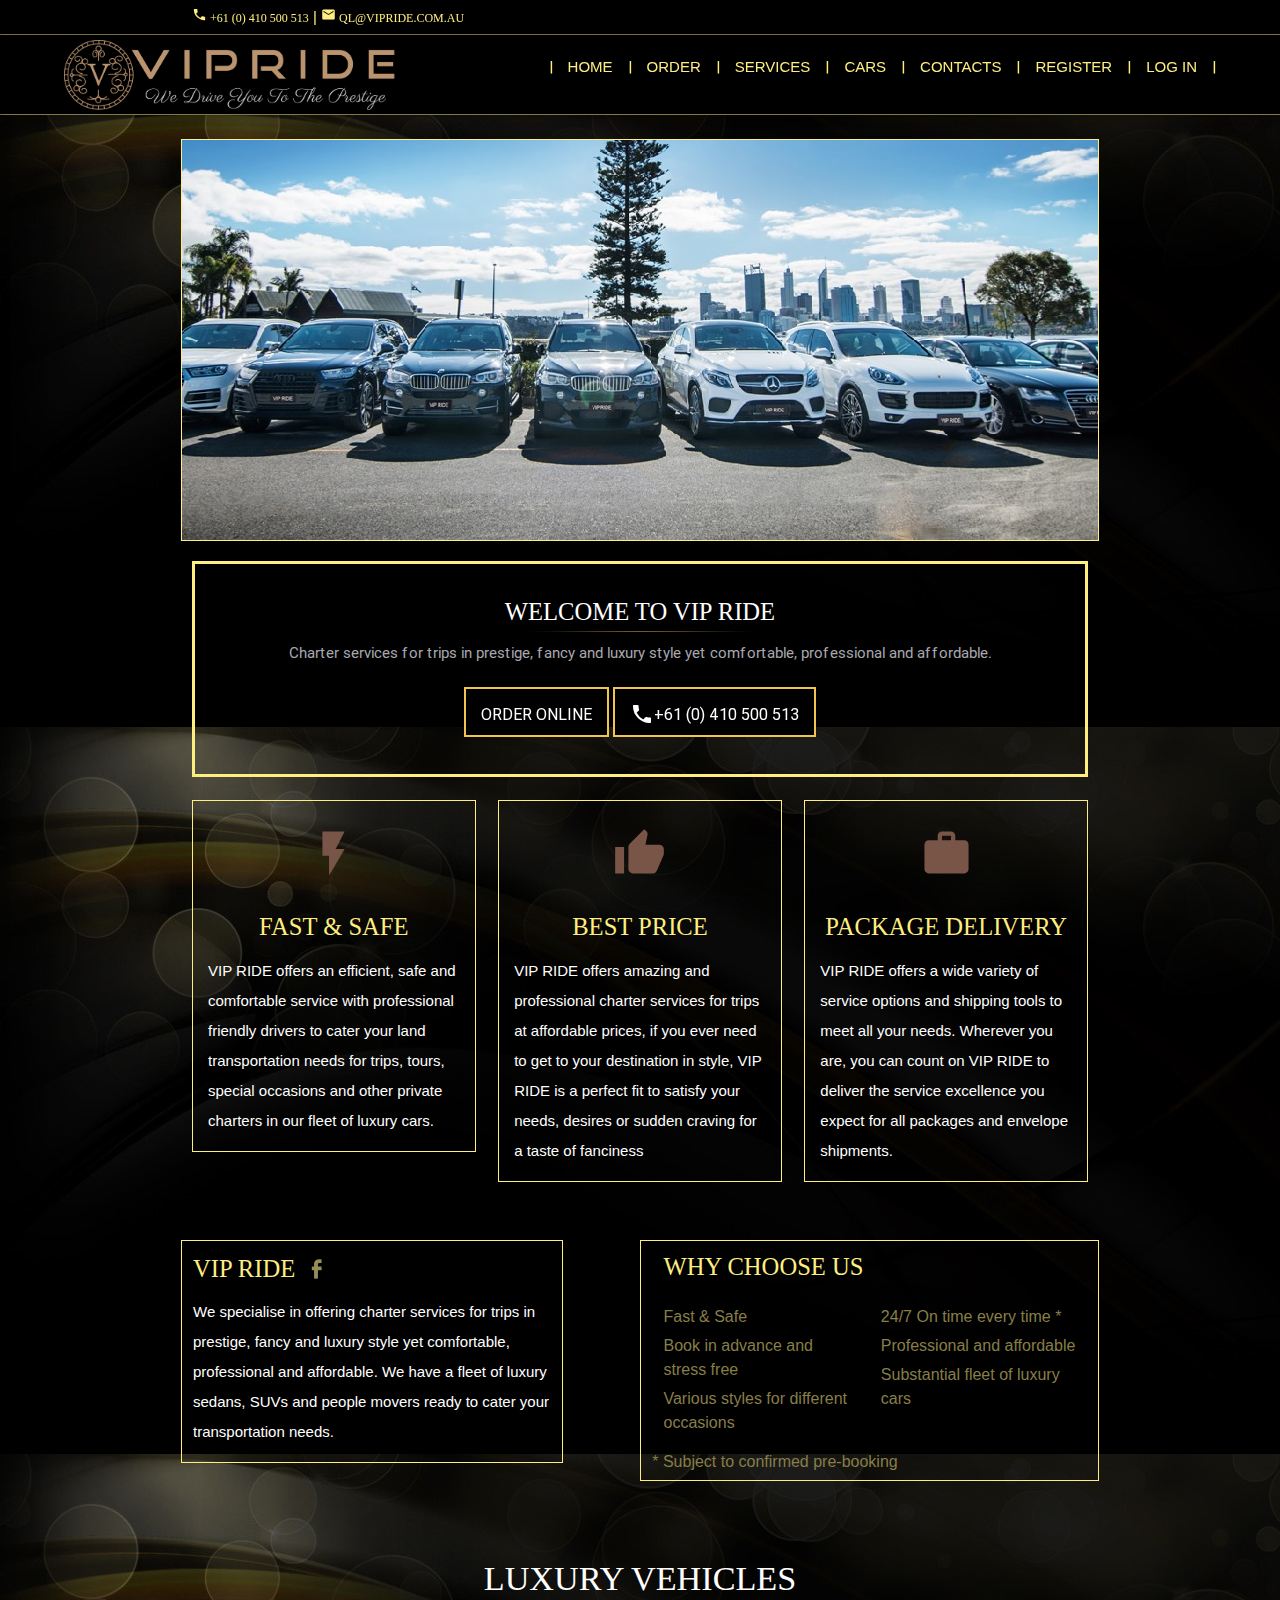
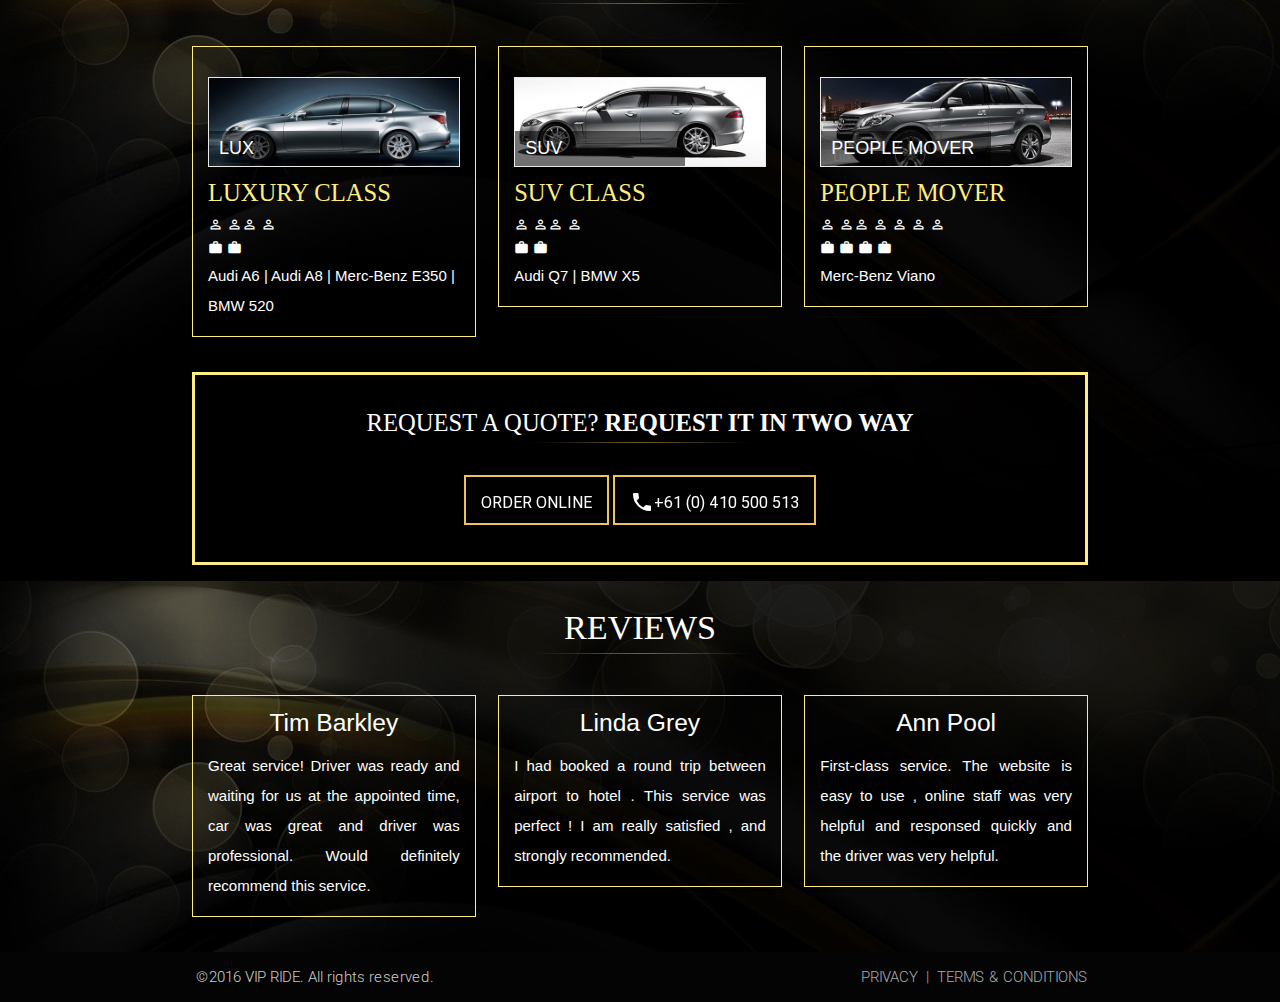
<file: index.html>
<!DOCTYPE html>
<html lang="en">
    <head>
        <meta http-equiv="Content-Type" content="text/html; charset=UTF-8"/>
        <meta name="viewport" content="width=device-width, initial-scale=1, maximum-scale=1.0, user-scalable=no"/>
        <title>VIP RIDE</title>

        <!-- CSS  -->
        <link href="https://fonts.googleapis.com/icon?family=Material+Icons" rel="stylesheet">
        <link href="css/materialize.css" type="text/css" rel="stylesheet" media="screen,projection"/>
        <link href="css/style.css" type="text/css" rel="stylesheet" media="screen,projection"/>
        <link href="css/backTop.css" rel="stylesheet">
        <script type="text/javascript" src="https://code.jquery.com/jquery-2.1.1.min.js"></script>
        <script type="text/javascript" src="js/materialize.min.js"></script>
        <script type="text/javascript" src="js/jquery.backTop.js"></script>
        <script type="text/javascript" src="js/cookie.js"></script>
        <script type="text/javascript" src="js/menu.js"></script>
        <script>

            $(document).ready(function() {
                loadMenu();
                $('.slider').slider({full_width: true, height: 400, indicators: false});
                $('#backTop').backTop({
                    // the scroll position in px from the top
                    'position': 400,
                    // scroll animation speed
                    'speed': 3000,
                    // red, white, black or green
                    'color': 'black',
                });
                $('.materialboxed').materialbox();
            });



        </script>  
    </head>
    <body class="backgroundSet">

        <div class="navbar-fixed " style="height:35px">
            <nav class="black goldTextLink "  role="navigation" style="line-height: 15px;height:35px">
                <div class="nav-wrapper container">
                    <a href="tel:+61410500513" class="goldFont fontSizeTopBar" > <i class="material-icons" style="display:inline;font-size: 1rem;line-height: 30px;">call</i> +61 (0) 410 500 513</a> |
                    <a class="goldFont text-lighten-4 fontSizeTopBar"  href="mailto:QL@VIPRIDE.com.au"><i class="material-icons" style="display:inline;font-size: 1rem;line-height: 30px;">email</i> QL@VIPRIDE.com.au</a>
                </div>
            </nav>
        </div>

        <div class="navbar-fixed" id="menu">

            <nav class="menuStyle" role="navigation">
                <div class="nav-wrapper container " style="width:90%" >
                    <a id="logo-container" href="index.html" class="brand-logo logoLink" ><img src="images/vipridelogo.png" alt="VIP RIDE"class="logoStyle" ></a>

                    <ul class="right hide-on-med-and-down menuText">
                        <li>|<a href="index.html">HOME </a> </li>
                        <li>|<a href="index_order.html">ORDER</a></li>
                        <li>|<a href="index_service.html">SERVICES</a></li>
                        <li>|<a href="index_cars.html">CARS</a></li>
                        <li>|<a href="index_contact.html">CONTACTS</a></li>
                        <li id="registerLink">|<a href="index_user.html">REGISTER</a></li>
                        <li id="userinfoLink">|<a href="index_userinfo.html">USER INFO</a></li>
                        <li id="loginLink">|<a href="index_login.html">LOG IN</a>|</li>
                        <li id="logoutLink">|<a href="#" onclick="logout()">LOG OUT</a>|</li>
                    </ul>

                    <ul id="nav-mobile" class="side-nav menumText black " >
                        <li><a href="index.html">HOME</a></li>
                        <li><a href="index_order.html">ORDER</a></li>
                        <li><a href="index_service.html">SERVICES</a></li>
                        <li><a href="index_cars.html">CARS</a></li>
                        <li><a href="index_contact.html">CONTACTS</a></li>
                        <li id="registermLink"><a href="index_user.html">REGISTER</a></li>
                        <li id="userinfomLink"><a href="index_userinfo.html">USER INFO</a></li>
                        <li id="loginmLink"><a href="index_login.html">LOG IN</a></li>
                        <li id="logoutmLink"><a href="#" onclick="logout()">LOG OUT</a></li>
                    </ul>
                    <a href="#" data-activates="nav-mobile" class="button-collapse buttonNavSide"><i class="material-icons">menu</i></a>
                </div>
            </nav>
        </div>

        <div class="container ">
            <div class="row">
                <div id="index-banner" class="parallax-container banner" >
                    <div class="slider">
                        <ul class="slides">
                            <li>
                                <img src="images/index/b1.jpg"> <!-- random image -->
                            </li>
                            <li>
                                <img src="images/index/b2.jpg"> <!-- random image -->
                            </li>
                            <li>
                                <img  src="images/index/b3.jpg"> <!-- random image -->
                            </li>
                        </ul>
                    </div>
                </div>
            </div>
        </div>


        <div class="container boxBorderThick">
            <div class="section">

                <div class="row">
                    <div class="col s12 m12">
                        <div class="center-align white-text"> <h5 class="sectionTitle">Welcome to VIP RIDE</h5></div>
                        <div style=" color:#A8A8B0;text-align: center">
                            Charter services for trips in prestige, fancy and luxury style yet comfortable, professional and affordable.
                        </div>
                    </div>
                </div>

                <div class="row center">
                    <div class="col s12 m12">
                        <a href="index_order.html" id="download-button"  class=" waves-effect waves-light  marginTop5 buttonGold" >ORDER ONLINE</a>

                        <a class=" waves-effect waves-light  marginTop5 buttonGold" href="tel:+6141050051"><i class=" material-icons">call</i>
                            <div style="float: right;display:inline">  +61 (0) 410 500 513</div></a>
                    </div>
                </div>

            </div>
        </div>


        <div class="container">
            <div class="section">

                <!--   Icon Section   -->
                <div class="row">
                    <div class="col s12 m4">
                        <div class="icon-block boxBorder">
                            <h2 class="center brown-text"><i class="material-icons">flash_on</i></h2>
                            <h5 class="center goldFont">FAST & SAFE</h5>

                            <p class="light whiteFont">VIP RIDE offers an efficient, safe and comfortable service with professional friendly drivers to cater your land transportation needs for trips, tours, special occasions and other private charters in our fleet of luxury cars.</p>
                        </div>
                    </div>

                    <div class="col s12 m4">
                        <div class="icon-block boxBorder">
                            <h2 class="center brown-text"><i class="material-icons">thumb_up</i></h2>
                            <h5 class="center goldFont">BEST PRICE</h5>

                            <p class="light whiteFont">VIP RIDE offers amazing and professional charter services for trips at affordable prices, if you ever need to get to your destination in style, VIP RIDE is a perfect fit to satisfy your needs, desires or sudden craving for a taste of fanciness</p>
                        </div>
                    </div>

                    <div class="col s12 m4">
                        <div class="icon-block boxBorder">
                            <h2 class="center brown-text"><i class="material-icons">work</i></h2>
                            <h5 class="center goldFont">PACKAGE DELIVERY</h5>

                            <p class="light whiteFont">VIP RIDE offers a wide variety of service options and shipping tools to meet all your needs. Wherever you are, you can count on VIP RIDE to deliver the service excellence you expect for all packages and envelope shipments.</p>
                        </div>
                    </div>
                </div>

            </div>
        </div>

        <div class="margin0">
            <div class="container ">
                <div class="section">

                    <div class="row" >
                        <!--   Icon Section   -->


                        <div class="col s12 m5 l5 boxBorder">
                            <h5 class="goldFont">VIP RIDE <a href="https://www.facebook.com/viprideluxurycharters" class="facebookLogo"><image src="images/facebook.png" style="top: 4px;position:relative"/></a></h5>
                            <p class="whiteFont text-lighten-4">We specialise in offering charter services for trips in prestige, fancy and luxury style yet comfortable, professional and affordable. We have a fleet of luxury sedans, SUVs and people movers ready to cater your transportation needs.</p>
                        </div>
                        <div class="col s12 m1 l1 ">
                            asdasd
                        </div>
                        <div class="boxBorder s12 col m6 l6 " >
                            <div class="row" style="margin:0">  
                                <div class="col s12">
                                    <h5 class="goldFont ">Why Choose Us</h5>
                                </div>
                            </div>
                            <div class="row" style="margin:0">
                                <div class="col l6 m6 s12  ">

                                    <ul class="ulliMargin">
                                        <li><span class="yellowFont" >Fast & Safe</span></li>
                                        <li><span class="yellowFont" >Book in advance and stress free</span></li>
                                        <li><span class="yellowFont" >Various styles for different occasions</span></li>
                                    </ul>

                                </div>
                                <div class="col l6 m6 s12">
                                    <ul class="ulliMargin">
                                        <li><span class="yellowFont" >24/7 On time every time *</span></li>
                                        <li><span class="yellowFont" >Professional and affordable</span></li>
                                        <li><span class="yellowFont" > Substantial fleet of luxury cars</span></li>
                                    </ul>

                                </div>

                            </div>

                            <div class="row" style="margin-bottom:6px">  
                                <div class="col s12">
                                    <span class="yellowFont" >* Subject to confirmed pre-booking</span>
                                </div>
                            </div>
                        </div>

                    </div>
                </div>
            </div>
        </div>

        <div class="container">
            <div class="section">

                <div class="row">
                    <div class="col s12 center goldFont">
                        <h3><i class="mdi-content-send brown-text"></i></h3>
                        <h4 class="sectionTitle">Luxury Vehicles</h4>
                    </div>
                </div>

                <div class="row">
                    <div class="col s12 m4 ">
                        <div class="icon-block boxBorder">
                            <a href="index_cars.html" class="type"><img src="images/page1_img1.jpg" width="100%" class="materialboxed" ><span class="type_caption">LUX</span></a>
                            <h5 class="goldFont">Luxury Class</h5>
                            <span title="four passengers">   <i class="smallToM material-icons white-text">perm_identity</i> <i class="smallToM material-icons white-text">perm_identity</i><i class="smallToM material-icons white-text">perm_identity</i>
                                <i class="smallToM material-icons white-text">perm_identity</i></span><br/>
                            <span title="two luggages"> <i class="smallToM material-icons white-text">work</i>  <i class="smallToM material-icons white-text">work</i> </span>

                            <p class="light whiteFont" style="margin-top:0px"> Audi A6  | Audi A8 | Merc-Benz E350 | BMW 520</p>

                        </div>
                    </div>

                    <div class="col s12 m4 ">
                        <div class="icon-block boxBorder">
                            <a href="index_cars.html" class="type"><img src="images/page1_img2.jpg" width="100%" class="materialboxed" ><span class="type_caption">SUV</span></a>
                            <h5 class="goldFont">SUV Class</h5>
                            <span title="four passengers">    <i class="smallToM material-icons white-text">perm_identity</i> <i class="smallToM material-icons white-text">perm_identity</i><i class="smallToM material-icons white-text">perm_identity</i>
                                <i class="smallToM material-icons white-text">perm_identity</i></span><br><span title="two luggages">
                                <i class="smallToM material-icons white-text">work</i>  <i class="smallToM material-icons white-text">work</i> </span>
                            <p class="light whiteFont" style="margin-top:0px"> Audi Q7 | BMW X5</p>
                        </div>
                    </div>

                    <div class="col s12 m4 ">
                        <div class="icon-block boxBorder">
                            <a href="index_cars.html" class="type"><img src="images/page1_img3.jpg" width="100%" class="materialboxed" ><span class="type_caption">PEOPLE MOVER</span></a>
                            <h5 class="goldFont">PEOPLE MOVER</h5>
                            <span title="seven passengers"> 
                                <i class="smallToM material-icons white-text">perm_identity</i> <i class="smallToM material-icons white-text">perm_identity</i><i class="smallToM material-icons white-text">perm_identity</i>
                                <i class="smallToM material-icons white-text">perm_identity</i>  <i class="smallToM material-icons white-text">perm_identity</i>  <i class="smallToM material-icons white-text">perm_identity</i>
                                <i class="smallToM material-icons white-text">perm_identity</i> </span><br/><span title="four luggages">
                                <i class="smallToM material-icons white-text">work</i>  <i class="smallToM material-icons white-text">work</i>  <i class="smallToM material-icons white-text">work</i>  <i class="smallToM material-icons white-text">work</i> </span>
                            <p class="light whiteFont" style="margin-top:0px"> Merc-Benz Viano</p>
                        </div>
                    </div>
                </div>

            </div>
        </div>
        <div class="margin0">
            <div class="container boxBorderThick">
                <div class="section">

                    <div class="row">
                        <div class="col s12 m12">
                            <div class="center-align white-text"> <h5 class="sectionTitle">Request a quote? <b>Request it in two way</b></h5></div>
                        </div>
                    </div>

                    <div class="row center">
                        <div class="col s12 m12">
                            <a href="index_order.html" id="download-button"  class=" waves-effect waves-light  marginTop5 buttonGold" >ORDER ONLINE</a>

                            <a class=" waves-effect waves-light  marginTop5 buttonGold" href="tel:+6141050051"><i class=" material-icons">call</i>
                                <div style="float: right;display:inline">  +61 (0) 410 500 513</div></a>
                        </div>
                    </div>

                </div>
            </div>
        </div>
        <div class="container">
            <div class="section">

                <div class="row">
                    <div class="col s12 center goldFont">
                        <h3><i class="mdi-content-send brown-text"></i></h3>
                        <h4 class="sectionTitle">Reviews</h4>
                    </div>
                </div>

                <div class="row">
                    <div class="col s12 m4   ">
                        <div class="icon-block  height190 boxBorder ">
                            <h5 class="center whiteFont ">Tim Barkley</h5>
                            <p class="light justifyAlign whiteFont"> Great service! Driver was ready and waiting for us at the appointed time, car was great and driver was professional. Would definitely recommend this service.
                        </div>
                    </div>

                    <div class="col s12 m4 ">
                        <div class="icon-block height190 boxBorder ">
                            <h5 class="center whiteFont">Linda Grey</h5>
                            <p class="light justifyAlign whiteFont" > 
                                I had booked a round trip between airport to hotel . This service was perfect ! I am really satisfied , and strongly recommended.

                        </div></div>

                    <div class="col s12 m4  ">
                        <div class="icon-block boxBorder height190">
                            <h5 class="center whiteFont">Ann Pool</h5>
                            <p class="light justifyAlign whiteFont"> 
                                First-class service. The website is easy to use , online staff was very helpful and responsed quickly and the driver was very helpful.
                        </div>  
                    </div>
                </div>

            </div>
        </div>

        <footer class="page-footer black" style="padding: 0">

            <a id="backTop" href="#">Back To Top</a>
            <div class="footer-copyright greyTextLink">

                <div class="container ">
                    &nbsp;©2016 VIP RIDE. All rights reserved.

                    <a href="#" style="float:right; "> TERMS & CONDITIONS </a><a href="#" style="float:right;"> PRIVACY &nbsp;|  &nbsp;</a>
                </div>

            </div>
        </footer>


        <!--  Scripts-->
        <script src="js/init.js"></script>

    </body>
</html>
</file>
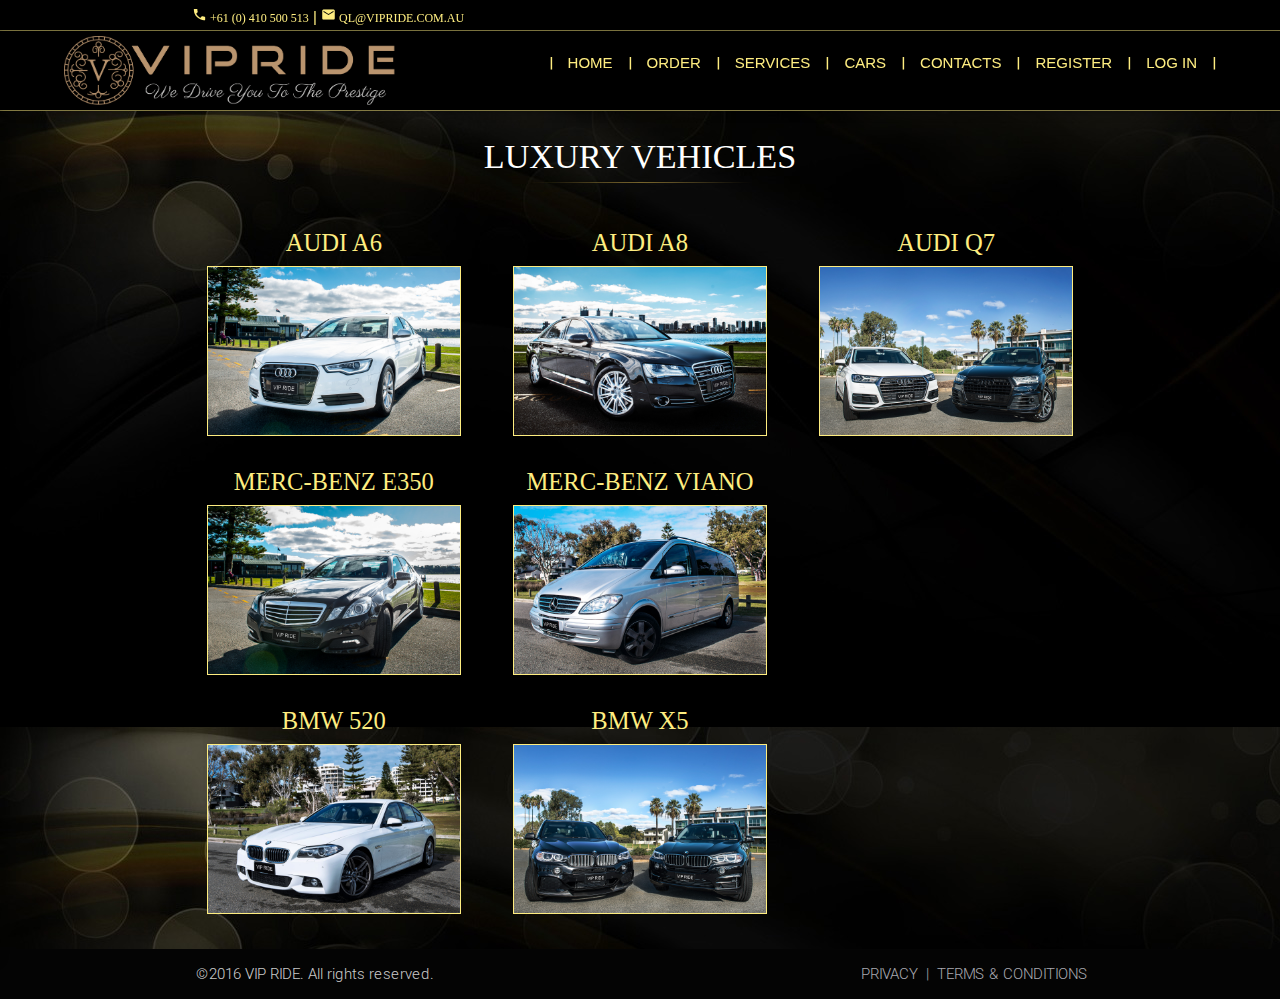
<file: index_cars.html>
<!DOCTYPE html>
<html lang="en">
    <head>
        <meta http-equiv="Content-Type" content="text/html; charset=UTF-8"/>
        <meta name="viewport" content="width=device-width, initial-scale=1, maximum-scale=1.0, user-scalable=no"/>
        <title>VIP RIDE</title>

        <link href="https://fonts.googleapis.com/icon?family=Material+Icons" rel="stylesheet">
        <link href="css/materialize.css" type="text/css" rel="stylesheet" media="screen,projection"/>
        <link href="css/style.css" type="text/css" rel="stylesheet" media="screen,projection"/>
        <link href="css/backTop.css" rel="stylesheet">
        <script type="text/javascript" src="https://code.jquery.com/jquery-2.1.1.min.js"></script>
        <script type="text/javascript" src="js/materialize.min.js"></script>
        <script type="text/javascript" src="js/jquery.backTop.js"></script>
        <script type="text/javascript" src="js/cookie.js"></script>
        <script src="js/init.js"></script>
        <script type="text/javascript" src="js/menu.js"></script>

        <script>

            $(document).ready(function() {
                loadMenu();
                $('#backTop').backTop({
                    // the scroll position in px from the top
                    'position': 400,
                    // scroll animation speed
                    'speed': 3000,
                    // red, white, black or green
                    'color': 'black',
                });
            });

        </script> 

    </head>
    <body class="backgroundSet">
        <div class="navbar-fixed " style="height:30.5px">
            <nav class="black goldTextLink" role="navigation" style="line-height: 15px;height:31px">
                <div class="nav-wrapper container">
                    <a href="tel:+61410500513" class="goldFont text-lighten-4 fontSizeTopBar"> <i class="material-icons" style="display:inline;font-size: 1rem;line-height: 30px;">call</i> +61 (0) 410 500 513</a> |
                    <a class="goldFont text-lighten-4 fontSizeTopBar" href="mailto:QL@VIPRIDE.com.au"><i class="material-icons" style="display:inline;font-size: 1rem;line-height: 30px;">email</i> QL@VIPRIDE.com.au</a>
                </div>
            </nav>
        </div>

        <div class="navbar-fixed" id="menu">

            <nav class="menuStyle" role="navigation">
                <div class="nav-wrapper container " style="width:90%" >
                    <a id="logo-container" href="index.html" class="brand-logo logoLink" ><img src="images/vipridelogo.png" alt="VIP RIDE"class="logoStyle" ></a>

                    <ul class="right hide-on-med-and-down menuText">
                        <li>|<a href="index.html">HOME </a> </li>
                        <li>|<a href="index_order.html">ORDER</a></li>
                        <li>|<a href="index_service.html">SERVICES</a></li>
                        <li>|<a href="index_cars.html">CARS</a></li>
                        <li>|<a href="index_contact.html">CONTACTS</a></li>
                        <li id="registerLink">|<a href="index_user.html">REGISTER</a></li>
                        <li id="userinfoLink">|<a href="index_userinfo.html">USER INFO</a></li>
                        <li id="loginLink">|<a href="index_login.html">LOG IN</a>|</li>
                        <li id="logoutLink">|<a href="#" onclick="logout()">LOG OUT</a>|</li>
                    </ul>

                    <ul id="nav-mobile" class="side-nav menumText black " >
                        <li><a href="index.html">HOME</a></li>
                        <li><a href="index_order.html">ORDER</a></li>
                        <li><a href="index_service.html">SERVICES</a></li>
                        <li><a href="index_cars.html">CARS</a></li>
                        <li><a href="index_contact.html">CONTACTS</a></li>
                        <li id="registermLink"><a href="index_user.html">REGISTER</a></li>
                        <li id="userinfomLink"><a href="index_userinfo.html">USER INFO</a></li>
                        <li id="loginmLink"><a href="index_login.html">LOG IN</a></li>
                        <li id="logoutmLink"><a href="#" onclick="logout()">LOG OUT</a></li>
                    </ul>
                    <a href="#" data-activates="nav-mobile" class="button-collapse buttonNavSide"><i class="material-icons">menu</i></a>
                </div>
            </nav>
        </div>


        <div class="container">
            <div class="section">

                <div class="row">
                    <div class="col s12 center">
                        <h3><i class="mdi-content-send brown-text"></i></h3>
                        <h4 class="sectionTitle">Luxury Vehicles</h4>
                    </div>
                </div>

                <div class="row">
                    <div class="col s12 m4">
                        <div class="icon-block">
                            <h5 class="center goldFont">Audi A6</h5>
                            <img class="materialboxed boxBorder" width="100%" src="images/cars/A6.jpg">
                        </div>
                    </div>

                    <div class="col s12 m4">
                        <div class="icon-block">
                            <h5 class="center goldFont">Audi A8</h5>
                            <img class="materialboxed boxBorder" width="100%" src="images/cars/A8.jpg">

                        </div>
                    </div>

                    <div class="col s12 m4">
                        <div class="icon-block">
                            <h5 class="center goldFont">Audi Q7</h5>
                            <img class="materialboxed boxBorder" width="100%" src="images/cars/Q7.jpg">

                        </div>
                    </div>
                </div>

                <div class="row">

                    <div class="col s12 m4">
                        <div class="icon-block">
                            <h5 class="center goldFont">Merc-Benz E350</h5>
                            <img class="materialboxed boxBorder" width="100%" src="images/cars/E350.jpg">

                        </div>
                    </div>

                    <div class="col s12 m4">
                        <div class="icon-block">
                            <h5 class="center goldFont">Merc-Benz Viano</h5>
                            <img class="materialboxed boxBorder" width="100%" src="images/cars/VIANO.jpg">

                        </div>
                    </div>


                </div>
                
                <div class="row">
                    <div class="col s12 m4">
                        <div class="icon-block">
                            <h5 class="center goldFont">BMW 520</h5>
                            <img class="materialboxed boxBorder" width="100%" src="images/cars/BMW520.jpg">
                        </div>
                    </div>

                    <div class="col s12 m4">
                        <div class="icon-block">
                            <h5 class="center goldFont">BMW X5</h5>
                            <img class="materialboxed boxBorder" width="100%" src="images/cars/X5.jpg">

                        </div>
                    </div>

                </div>

            </div>
        </div>

        <footer class="page-footer black" style="padding: 0">
            <a id="backTop" href="#">Back To Top</a>
            <div class="footer-copyright greyTextLink">
                <div class="container ">
                    &nbsp;©2016 VIP RIDE. All rights reserved.

                    <a href="#" style="float:right; "> TERMS & CONDITIONS </a><a href="#" style="float:right;"> PRIVACY &nbsp;|  &nbsp;</a>
                </div>

            </div>
        </footer>



    </body>
</html>
</file>
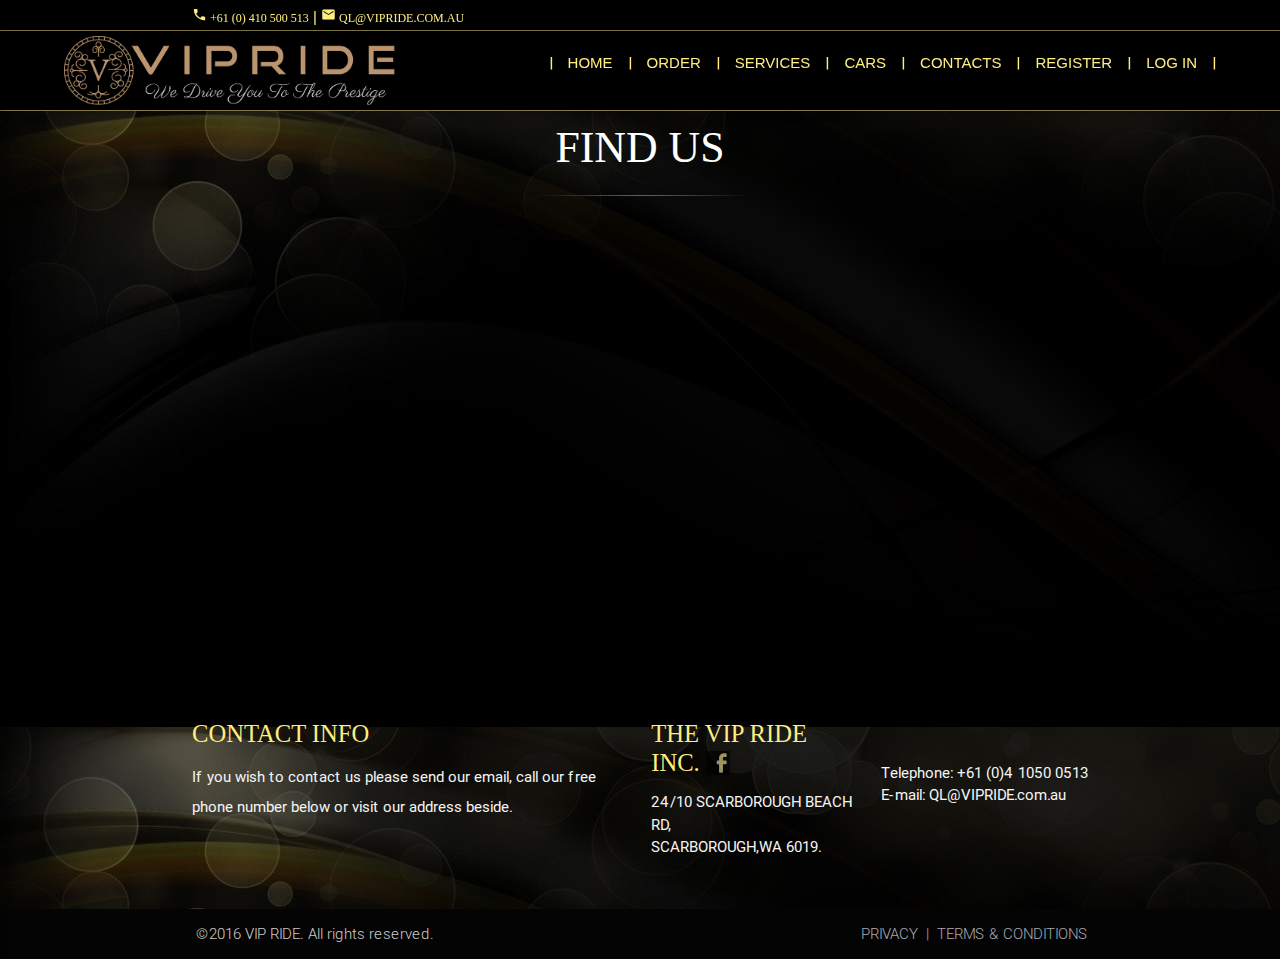
<file: index_contact.html>
<!DOCTYPE html>
<html lang="en">
    <head>
        <meta http-equiv="Content-Type" content="text/html; charset=UTF-8"/>
        <meta name="viewport" content="width=device-width, initial-scale=1, maximum-scale=1.0, user-scalable=no"/>
        <title>VIP RIDE</title>

        <link href="https://fonts.googleapis.com/icon?family=Material+Icons" rel="stylesheet">
        <link href="css/materialize.css" type="text/css" rel="stylesheet" media="screen,projection"/>
        <link href="css/style.css" type="text/css" rel="stylesheet" media="screen,projection"/>
        <link href="css/backTop.css" rel="stylesheet">
        <script type="text/javascript" src="https://code.jquery.com/jquery-2.1.1.min.js"></script>
        <script type="text/javascript" src="js/materialize.min.js"></script>
        <script type="text/javascript" src="js/jquery.backTop.js"></script>
        <script type="text/javascript" src="js/cookie.js"></script>
        <script type="text/javascript" src="js/menu.js"></script>
        <script>

            $(document).ready(function() {
                loadMenu();
                $('#backTop').backTop({
                    // the scroll position in px from the top
                    'position': 400,
                    // scroll animation speed
                    'speed': 3000,
                    // red, white, black or green
                    'color': 'black',
                });
            });
        </script>
    </head>
    <body class="backgroundSet">
        <div class="navbar-fixed " style="height:30.5px">
            <nav class="black goldTextLink" role="navigation" style="line-height: 15px;height:31px">
                <div class="nav-wrapper container">
                    <a href="tel:+61410500513" class="goldFont text-lighten-4 fontSizeTopBar"> <i class="material-icons" style="display:inline;font-size: 1rem;line-height: 30px;">call</i> +61 (0) 410 500 513</a> |
                    <a class="goldFont text-lighten-4 fontSizeTopBar" href="mailto:QL@VIPRIDE.com.au"><i class="material-icons" style="display:inline;font-size: 1rem;line-height: 30px;">email</i> QL@VIPRIDE.com.au</a>
                </div>
            </nav>
        </div>
        
        <div class="navbar-fixed" id="menu">

            <nav class="menuStyle" role="navigation">
                <div class="nav-wrapper container " style="width:90%" >
                    <a id="logo-container" href="index.html" class="brand-logo logoLink" ><img src="images/vipridelogo.png" alt="VIP RIDE"class="logoStyle" ></a>

                    <ul class="right hide-on-med-and-down menuText">
                        <li>|<a href="index.html">HOME </a> </li>
                        <li>|<a href="index_order.html">ORDER</a></li>
                        <li>|<a href="index_service.html">SERVICES</a></li>
                        <li>|<a href="index_cars.html">CARS</a></li>
                        <li>|<a href="index_contact.html">CONTACTS</a></li>
                        <li id="registerLink">|<a href="index_user.html">REGISTER</a></li>
                        <li id="userinfoLink">|<a href="index_userinfo.html">USER INFO</a></li>
                        <li id="loginLink">|<a href="index_login.html">LOG IN</a>|</li>
                        <li id="logoutLink">|<a href="#" onclick="logout()">LOG OUT</a>|</li>
                    </ul>

                    <ul id="nav-mobile" class="side-nav menumText black " >
                        <li><a href="index.html">HOME</a></li>
                        <li><a href="index_order.html">ORDER</a></li>
                        <li><a href="index_service.html">SERVICES</a></li>
                        <li><a href="index_cars.html">CARS</a></li>
                        <li><a href="index_contact.html">CONTACTS</a></li>
                        <li id="registermLink"><a href="index_user.html">REGISTER</a></li>
                        <li id="userinfomLink"><a href="index_userinfo.html">USER INFO</a></li>
                        <li id="loginmLink"><a href="index_login.html">LOG IN</a></li>
                        <li id="logoutmLink"><a href="#" onclick="logout()">LOG OUT</a></li>
                    </ul>
                    <a href="#" data-activates="nav-mobile" class="button-collapse buttonNavSide"><i class="material-icons">menu</i></a>
                </div>
            </nav>
        </div>
        
        <div class="container">
            <div class="row">
                <div class="center-align sectionTitle"> <h3>FIND US</h3></div>
            </div>

            <div class="row center">
                <iframe src="https://www.google.com/maps/embed?pb=!1m18!1m12!1m3!1d3387.452849338203!2d115.75590371515979!3d-31.89429118124753!2m3!1f0!2f0!3f0!3m2!1i1024!2i768!4f13.1!3m3!1m2!1s0x2a32af2ac673faef%3A0x15fdc65598da8b7d!2s24%2F10+Scarborough+Beach+Rd%2C+Scarborough+WA+6019%2C+Australia!5e0!3m2!1sen!2sjp!4v1461848143075" width="100%" height="450" frameborder="0" style="border:0" allowfullscreen></iframe>
            </div>
        </div>

        <div class="margin0">
            <div class="container ">
                <div class="section">
                    <div class="row">
                        <!--   Icon Section   -->


                        <div class="col l6 s12">
                            <h5 class="goldFont">Contact Info</h5>
                            <p class="grey-text text-lighten-4">If you wish to contact us please send  our email, call our free phone number below or visit our address beside.</p>
                        </div>
                        <div class="col l3 s12">
                            <h5 class="goldFont">The VIP RIDE Inc.  <a href="https://www.facebook.com/viprideluxurycharters" class="facebookLogo"><image src="images/facebook.png" style="top: 4px;position:relative"/></a></h5>
                            <ul>
                                <li class="grey-text text-lighten-4">24/10 SCARBOROUGH BEACH RD,</li>
                                <li class="grey-text text-lighten-4">SCARBOROUGH,WA 6019.</li>

                            </ul>
                        </div>

                        <div class="col l3 s12">
                            <h5 class="white-text"> 	&nbsp;</h5>
                            <ul>
                                <li class="grey-text text-lighten-4"><a href="tel:+61410500513" class="grey-text text-lighten-4">Telephone: +61 (0)4 1050 0513</a></li>
                                <li class="grey-text text-lighten-4">E-mail: <a  class="grey-text text-lighten-4" href="mailto:QL@VIPRIDE.com.au" >QL@VIPRIDE.com.au</a></li>
                            </ul>
                        </div>
                    </div>
                </div>
            </div>
        </div>

        <footer class="page-footer black" style="padding: 0">
            <a id="backTop" href="#">Back To Top</a>
            <div class="footer-copyright greyTextLink">
                <div class="container ">
                    &nbsp;©2016 VIP RIDE. All rights reserved.

                    <a href="#" style="float:right; "> TERMS & CONDITIONS </a><a href="#" style="float:right;"> PRIVACY &nbsp;|  &nbsp;</a>
                </div>

            </div>
        </footer>


        <!--  Scripts-->
        <script src="js/init.js"></script>

    </body>
</html>
</file>
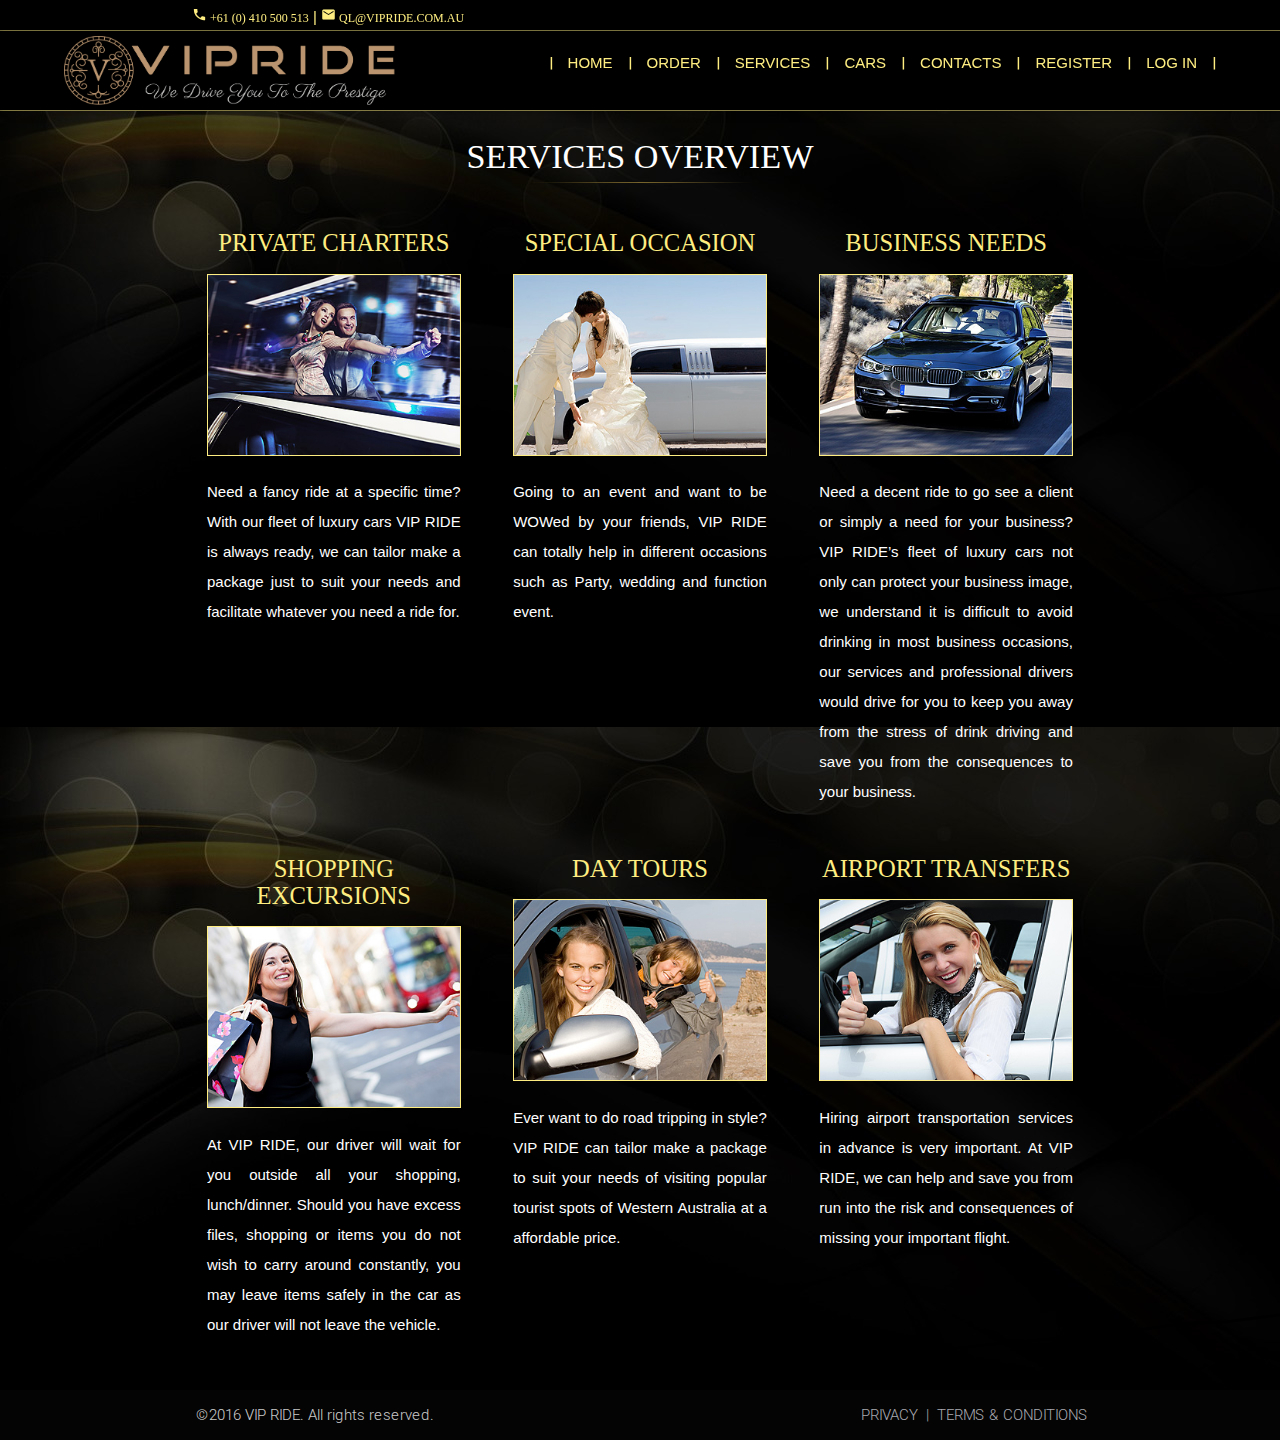
<file: index_service.html>
<!DOCTYPE html>
<html lang="en">
    <head>
        <meta http-equiv="Content-Type" content="text/html; charset=UTF-8"/>
        <meta name="viewport" content="width=device-width, initial-scale=1, maximum-scale=1.0, user-scalable=no"/>
        <title>VIP RIDE</title>

        <link href="https://fonts.googleapis.com/icon?family=Material+Icons" rel="stylesheet">
        <link href="css/materialize.css" type="text/css" rel="stylesheet" media="screen,projection"/>
        <link href="css/style.css" type="text/css" rel="stylesheet" media="screen,projection"/>
        <link href="css/backTop.css" rel="stylesheet">
        <script type="text/javascript" src="https://code.jquery.com/jquery-2.1.1.min.js"></script>
        <script type="text/javascript" src="js/materialize.min.js"></script>
        <script type="text/javascript" src="js/jquery.backTop.js"></script>
        <script type="text/javascript" src="js/cookie.js"></script>
        <script type="text/javascript" src="js/menu.js"></script>
        <script>


            $(document).ready(function() {
                loadMenu();
                $('#backTop').backTop({
                    // the scroll position in px from the top
                    'position': 400,
                    // scroll animation speed
                    'speed': 3000,
                    // red, white, black or green
                    'color': 'black',
                });
            });

        </script> 

    </head>
    <body class="backgroundSet">
        <div class="navbar-fixed " style="height:30.5px">
            <nav class="black goldTextLink" role="navigation" style="line-height: 15px;height:31px">
                <div class="nav-wrapper container">
                    <a href="tel:+61410500513" class="goldFont text-lighten-4 fontSizeTopBar"> <i class="material-icons" style="display:inline;font-size: 1rem;line-height: 30px;">call</i> +61 (0) 410 500 513</a> |
                    <a class="goldFont text-lighten-4 fontSizeTopBar" href="mailto:QL@VIPRIDE.com.au"><i class="material-icons" style="display:inline;font-size: 1rem;line-height: 30px;">email</i> QL@VIPRIDE.com.au</a>
                </div>
            </nav>
        </div>

          <div class="navbar-fixed" id="menu">

            <nav class="menuStyle" role="navigation">
                <div class="nav-wrapper container " style="width:90%" >
                    <a id="logo-container" href="index.html" class="brand-logo logoLink" ><img src="images/vipridelogo.png" alt="VIP RIDE"class="logoStyle" ></a>

                    <ul class="right hide-on-med-and-down menuText">
                        <li>|<a href="index.html">HOME </a> </li>
                        <li>|<a href="index_order.html">ORDER</a></li>
                        <li>|<a href="index_service.html">SERVICES</a></li>
                        <li>|<a href="index_cars.html">CARS</a></li>
                        <li>|<a href="index_contact.html">CONTACTS</a></li>
                        <li id="registerLink">|<a href="index_user.html">REGISTER</a></li>
                        <li id="userinfoLink">|<a href="index_userinfo.html">USER INFO</a></li>
                        <li id="loginLink">|<a href="index_login.html">LOG IN</a>|</li>
                        <li id="logoutLink">|<a href="#" onclick="logout()">LOG OUT</a>|</li>
                    </ul>

                    <ul id="nav-mobile" class="side-nav menumText black " >
                        <li><a href="index.html">HOME</a></li>
                        <li><a href="index_order.html">ORDER</a></li>
                        <li><a href="index_service.html">SERVICES</a></li>
                        <li><a href="index_cars.html">CARS</a></li>
                        <li><a href="index_contact.html">CONTACTS</a></li>
                        <li id="registermLink"><a href="index_user.html">REGISTER</a></li>
                        <li id="userinfomLink"><a href="index_userinfo.html">USER INFO</a></li>
                        <li id="loginmLink"><a href="index_login.html">LOG IN</a></li>
                        <li id="logoutmLink"><a href="#" onclick="logout()">LOG OUT</a></li>
                    </ul>
                    <a href="#" data-activates="nav-mobile" class="button-collapse buttonNavSide"><i class="material-icons">menu</i></a>
                </div>
            </nav>
        </div>


        <div class="container">
            <div class="section">

                <div class="row">
                    <div class="col s12 center">
                        <h3><i class="mdi-content-send brown-text"></i></h3>
                        <h4 class="sectionTitle">Services Overview</h4>
                    </div>
                </div>

                <div class="row">
                    <div class="col s12 m4">
                        <div class="icon-block">
                            <h5 class="center goldFont">Private charters</h5>
                            <img src="images/page4_img9.jpg"  class="boxBorder" width="100%" alt=""/>
                            <p class="light justifyAlign whiteFont">  Need a fancy ride at a specific time? With our fleet of luxury cars VIP RIDE is always ready, we can tailor make a package just to suit your needs and facilitate whatever you need a ride for.	</p>

                        </div>
                    </div>

                    <div class="col s12 m4">
                        <div class="icon-block">
                            <h5 class="center goldFont">Special occasion</h5>
                            <img src="images/page4_img2.jpg" class="boxBorder" width="100%"  alt=""/>
                            <p class="light justifyAlign whiteFont">  Going to an event and want to be WOWed by your friends, VIP RIDE can totally help in different occasions such as Party, wedding and function event.	</p>

                        </div>
                    </div>

                    <div class="col s12 m4">
                        <div class="icon-block">
                            <h5 class="center goldFont">Business needs</h5>
                            <img src="images/page4_img8.jpg" class="boxBorder" width="100%" alt=""/>
                            <p class="light justifyAlign whiteFont">  Need a decent ride to go see a client or simply a need for your business? VIP RIDE’s fleet of luxury cars not only can protect your business image, we understand it is difficult to avoid drinking in most business occasions, our services and professional drivers would drive for you to keep you away from the stress of drink driving and save you from the consequences to your business.	</p>

                        </div>
                    </div>
                </div>



                <div class="row">
                    <div class="col s12 m4">
                        <div class="icon-block">
                            <h5 class="center goldFont">Shopping Excursions</h5>
                            <img src="images/page4_img5.jpg" class="boxBorder" width="100%" alt=""/>
                            <p class="light justifyAlign whiteFont">  At VIP RIDE, our driver will wait for you outside all your shopping, lunch/dinner. Should you have excess files, shopping or items you do not wish to carry around constantly, you may leave items safely in the car as our driver will not leave the vehicle.	</p>

                        </div>
                    </div>

                    <div class="col s12 m4">
                        <div class="icon-block">
                            <h5 class="center goldFont">Day Tours</h5>
                            <img src="images/page4_img7.jpg" class="boxBorder" width="100%" alt=""/>
                            <p class="light justifyAlign whiteFont"> Ever want to do road tripping in style? VIP RIDE can tailor make a package to suit your needs of visiting popular tourist spots of Western Australia at a affordable price.	</p>

                        </div>
                    </div>

                    <div class="col s12 m4">
                        <div class="icon-block">
                            <h5 class="center goldFont">Airport Transfers</h5>
                            <img src="images/page4_img3.jpg" class="boxBorder" width="100%" alt=""/>
                            <p class="light justifyAlign whiteFont">  Hiring airport transportation services in advance is very important. At VIP RIDE, we can help and save you from run into the risk and consequences of missing your important flight. </p>

                        </div>
                    </div>
                </div>

            </div>
        </div>

        <footer class="page-footer black" style="padding: 0">
            <a id="backTop" href="#">Back To Top</a>
            <div class="footer-copyright greyTextLink">
                <div class="container ">
                    &nbsp;©2016 VIP RIDE. All rights reserved.

                    <a href="#" style="float:right; "> TERMS & CONDITIONS </a><a href="#" style="float:right;"> PRIVACY &nbsp;|  &nbsp;</a>
                </div>

            </div>
        </footer>

        <!--  Scripts-->
        <script src="js/init.js"></script>

    </body>
</html>
</file>
<file: css/style.css>
/* Custom Stylesheet */
/**
 * Use this file to override Materialize files so you can update
 * the core Materialize files in the future
 *
 * Made By MaterializeCSS.com
 */

nav ul a,
nav .brand-logo {
    color: #444;
}

p {
    line-height: 2rem;
}

.button-collapse {
    color: #26a69a;
}

.parallax-container {
    height: 850px;
    line-height: 0;
    height: auto;
    color: rgba(255,255,255,.9);
}
.parallax-container .section {
    width: 100%;
}

@media only screen and (max-width : 992px) {
    .parallax-container .section {
        position: absolute;
        top: 40%;
    }
    #index-banner .section {
        top: 10%;
    }
}

@media only screen and (max-width : 600px) {
    #index-banner .section {
        top: 0;
    }
}

.icon-block {
    padding: 0 15px;
}
.icon-block .material-icons {
    font-size: inherit;
}

footer.page-footer {
    margin: 0;
}

.topAbsolute90 {
    top: 90% !Important;
}

.margin0{
    margin:0;
}

.type {

    border: 1px solid #ebeaea;

    position: relative;

    margin-top: 30px;

    display: block;

    font-family: 'Roboto Condensed', sans-serif;

}



.type_caption {

    position: absolute;

    left: 0;

    bottom: 0;

    display: block;

    width: 170px;

    -moz-box-sizing: border-box;

    -webkit-box-sizing: border-box;

    -o-box-sizing: border-box;

    box-sizing: border-box;

    background: url(../images/capt_bg.png) 0 0 repeat;

    color: #fff;

    font-size: bold;

    font-size: 18px;

    line-height: 20px;

    padding: 7px 10px 8px;

    transition: 0.5s ease;

    -o-transition: 0.5s ease;

    -webkit-transition: 0.5s ease;

}



.type:hover .type_caption {

    width: 100%;

}

.type+.type {

    margin: 11px;

}

.type+.type+.type {

    margin: 10px;

}

.justifyAlign{
    text-align:justify;
}

.Inline{
    display: inline;

}

.marginTop5{
    margin-top: 5px;
}

.fontText{
    line-height: 1.5;
    font-family: "Roboto", sans-serif;
    font-weight: normal;
    color: rgba(0,0,0,0.87);

}

.btn-large{
    border-radius: 25px;

}

.cus-light-blue{
    background-color:#47b8e5
}

.cus-light-blue:hover{
    background-color: #1fa5da;
    border-color: #1fa5da;
    color: #fff;
}

.indexBarText{

    background-color:#47b8e5;
    font-weight: bold;
    font-size: 20px;
    color:#fff !important;
    border-radius: 25px;
    max-width: 1000px;
    text-align: center;
    margin:auto;
    margin-top: 10px;
    margin-bottom:10px;
    min-width: 300px;

}

#preloader { 
    position: absolute;
    left: 50%;
    top: 70%;
    z-index: 101;
    width: 150px;
    height: 150px;
    margin: -75px 0 0 -75px;
    width: 120px;
    height: 120px;
    display:none;
}

#customoverlay
{   
    display:none;
    position:fixed;
    top:0;
    left:0;
    bottom:0;
    right:0;
    height: 100%;
    width: 100%;
    margin: 0;
    padding: 0;
    background: #FFF;
    opacity: .3;
    filter: alpha(opacity=30);
    -moz-opacity: .3;
    z-index: 100;
}

.indexTitle{
    width:300px;
    margin:auto;
    border-radius: 25px
}

.goldFont{
    color:#feed80;
    font-family: "Aldus LT W01 Roman","Times New Roman",serif;
    text-transform: uppercase;
}

.whiteFont{
    color:#FFFFFF;
    font-family: Trebuchet MS ,Arial, Verdana, Helvetica, sans-serif;
}

.yellowFont{
    color:#877e48;
    font-family:  Arial, Verdana, Helvetica, sans-serif;
    font-size: 12pt;

}

.backgroundSet{
    background: url("../images/bg.png")  repeat;
}


.goldTextLink{
    font-family: Trebuchet MS ,Arial, Verdana, Helvetica, sans-serif;
    color:#feed80;
    border-bottom: #837A43 solid 1px;
}
.goldTextLink div a:hover{
    color:#FFFFFF;
}

.goldLink{
    font-family: Trebuchet MS ,Arial, Verdana, Helvetica, sans-serif;
    color:#feed80;
}
.goldLink a:hover{
    color:#FFFFFF;
}

.geryTextLink{}

.greyTextLink div a{
    color:#A8A8B0
}

.greyTextLink div a:hover{
    color:#FFFFFF;
}

.menuText li{
    color:#feed80;
}

.menuText li a{
    font-family: Trebuchet MS ,Arial, Verdana, Helvetica, sans-serif;
    color:#feed80;

}

.menuText li a:hover{
    color:#FFFFFF;
}

.menumText li{
    color:#feed80;
}

.menumText li a{
    font-family: Trebuchet MS ,Arial, Verdana, Helvetica, sans-serif;
    color:#feed80;
    border-bottom:#feed80 1px solid;

}

.menumText li a:hover{
    color:#FFFFFF;
}

.boxBorder{
    border:#feed80 1px solid;
    margin-top: 8px;
}

.boxBorderThick{
    border:#feed80 3px solid;
}

.ulliMargin{

}
.ulliMargin li{
    margin-top: 5px;
}

.height180{
    min-height:190px;
}

.sectionTitle{
    background: url('../images/smallLines.png') no-repeat scroll center bottom transparent;
    padding: 7px 5px;
    text-transform: uppercase;
    color: white;
    text-align: center;
    font-family: "Aldus LT W01 Roman","Times New Roman",serif;
    font-weight: 200;

}

.buttonGold{
    text-transform: uppercase;
    border: 2px solid #eec551;
    padding: 13px 15px 5px 15px;
    background-color: black;
    color: white;
    font-size: 16px;
    text-decoration: none;
    margin: 2px auto;
    height:50px;
    text-align: center;
}

.buttonGold:hover{
    color:#816620;
}

input {
    color:#D7C2B0;
    font-family: Trebuchet MS ,Arial, Verdana, Helvetica, sans-serif;
}

textarea{
    color:#D7C2B0;
    font-family: Trebuchet MS ,Arial, Verdana, Helvetica, sans-serif;
}
.logoStyle{
    max-width:100%;
    max-height: 70px;
    margin:5px auto;
}

.logoLink{
    position:relative !important;
    color:#feed80;

}

.banner{

    width:100%;
    margin:auto;
    border: #feed80 1px solid;
    margin-top: 40px;
}

.menuStyle {
    background: #000000;
    border-bottom: #837A43 solid 1px;
    border-up: #837A43 solid 1px;
    height:80px;
}

.facebookLogo{
    opacity: 0.6;
}

.facebookLogo:hover{
    opacity: 1;
}

.buttonNavSide{
    position:absolute !important;
    top:10px;
    left:-20px;
}

.fontSizeTopBar{
    font-size: 12px;
}
</file>
<file: css/backTop.css>
/*Main stylesheet for Backtop jQuery Plugin */
#backTop{
    width:35px;
    height:35px;
    padding:10px;
    border-radius:4px;
    text-indent:-9999px;
    cursor:pointer;
    z-index:999999999;
    display:none;
    box-sizing:content-box;
    -webkit-box-sizing:content-box;
}
#backTop.white{
    background:url(../images/uparr-48-b.png) no-repeat center center rgba(255,255,255,0.8);
    border:1px solid #ccc;
}
#backTop.black{
    background:url(../images/uparr-48-w.png) no-repeat center center rgba(0,0,0,0.8); 
    color:#feed80;
    border:1px solid #feed80;
}
#backTop.red{
    background:url(../images/uparr-48-w.png) no-repeat center center rgba(217,97,81,0.9); 
    border:1px solid #fff;
}
#backTop.green{
    background:url(../images/uparr-48-b.png) no-repeat center center rgba(81,217,187,0.9); 
    border:1px solid #fff;
}
#backTop.cusGreen{
    background:url(../images/uparr-48-b.png) no-repeat center center #26a69a; 
    border:1px solid #fff;
}
</file>
